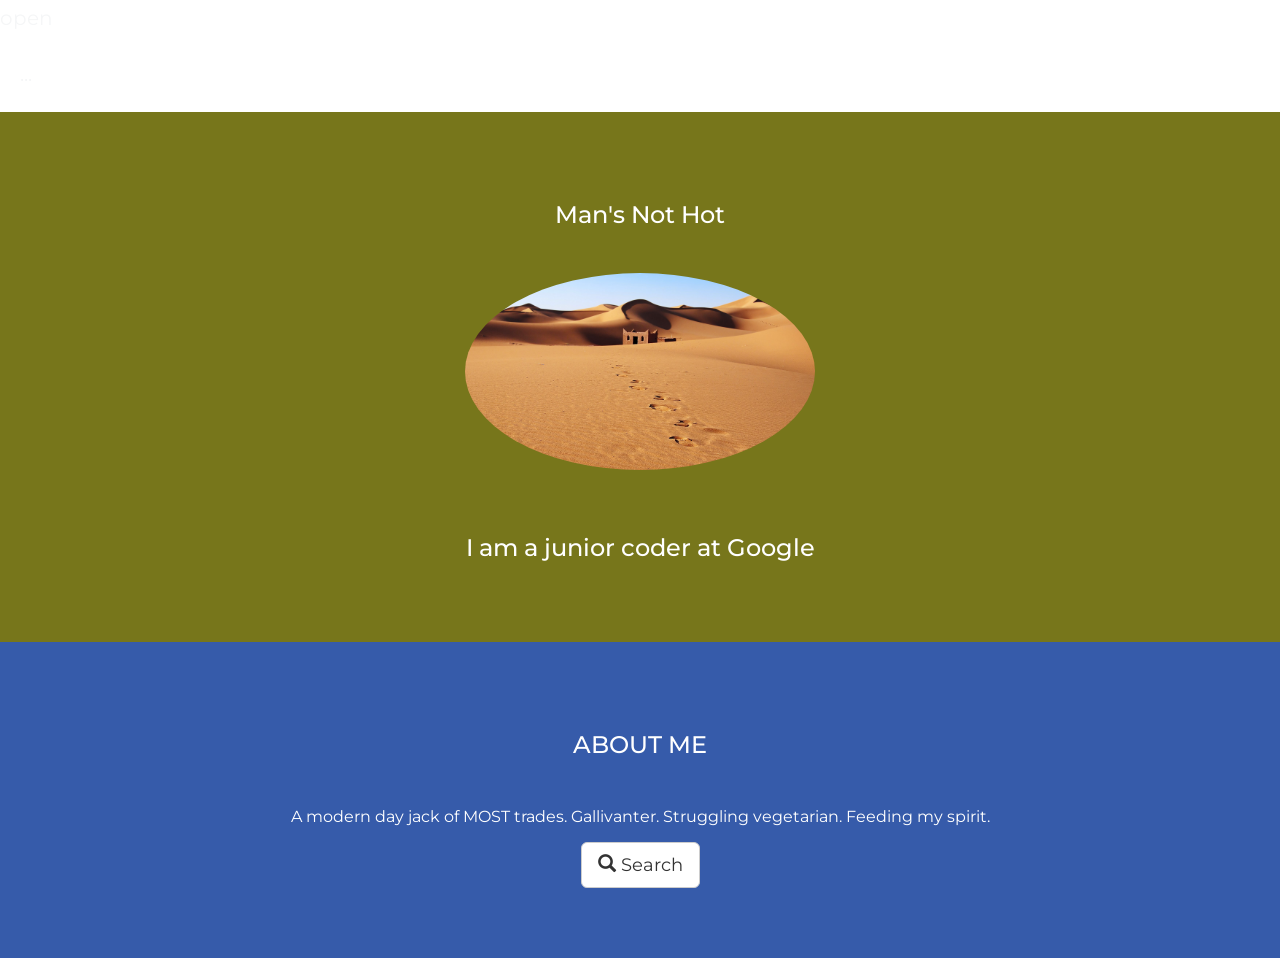
<file: index.html>
<!DOCTYPE html>
<html lang="en">

<head>
    <!-- Theme Made By www.w3schools.com - No Copyright -->
    <title>Bootstrap Theme Simply Me</title>
    <meta charset="utf-8">
    <meta name="viewport" content="width=device-width, initial-scale=1">
    <link rel="stylesheet" href="https://maxcdn.bootstrapcdn.com/bootstrap/3.4.0/css/bootstrap.min.css">
    <link href="https://fonts.googleapis.com/css?family=Montserrat" rel="stylesheet">
    <script src="https://ajax.googleapis.com/ajax/libs/jquery/3.4.1/jquery.min.js"></script>
    <script src="https://maxcdn.bootstrapcdn.com/bootstrap/3.4.0/js/bootstrap.min.js"></script>
    <style>
        body {
            font: 20px Montserrat, sans-serif;
            line-height: 1.8;
            color: #f5f6f7;
        }
        
        p {
            font-size: 16px;
        }
        
        .margin {
            margin-bottom: 45px;
        }
        
        .bg-1 {
            background-color: #77761b;
            /* Green */
            color: #ffffff;
        }
        
        .bg-2 {
            background-color: #365baa;
            /* Dark Blue */
            color: #ffffff;
        }
        
        .bg-3 {
            background-color: #ffffff;
            /* White */
            color: #813b3b;
        }
        
        .bg-4 {
            background-color: #2f2f2f;
            /* Black Gray */
            color: #fff;
        }
        
        .container-fluid {
            padding-top: 70px;
            padding-bottom: 70px;
        }
        
        .navbar {
            padding-top: 15px;
            padding-bottom: 15px;
            border: 0;
            border-radius: 0;
            margin-bottom: 0;
            font-size: 12px;
            letter-spacing: 5px;
        }
        
        .navbar-nav li a:hover {
            color: #3d534f !important;
        }
        /* The side navigation menu */
        
        .sidenav {
            height: 100%;
            /* 100% Full-height */
            width: 0;
            /* 0 width - change this with JavaScript */
            position: fixed;
            /* Stay in place */
            z-index: 1;
            /* Stay on top */
            top: 0;
            /* Stay at the top */
            left: 0;
            background-color: #111;
            /* Black*/
            overflow-x: hidden;
            /* Disable horizontal scroll */
            padding-top: 60px;
            /* Place content 60px from the top */
            transition: 0.5s;
            /* 0.5 second transition effect to slide in the sidenav */
        }
        /* The navigation menu links */
        
        .sidenav a {
            padding: 8px 8px 8px 32px;
            text-decoration: none;
            font-size: 25px;
            color: #818181;
            display: block;
            transition: 0.3s;
        }
        /* When you mouse over the navigation links, change their color */
        
        .sidenav a:hover {
            color: #f1f1f1;
        }
        /* Position and style the close button (top right corner) */
        
        .sidenav .closebtn {
            position: absolute;
            top: 0;
            right: 25px;
            font-size: 36px;
            margin-left: 50px;
        }
        /* Style page content - use this if you want to push the page content to the right when you open the side navigation */
        
        #main {
            transition: margin-left .5s;
            padding: 20px;
        }
        /* On smaller screens, where height is less than 450px, change the style of the sidenav (less padding and a smaller font size) */
        
        @media screen and (max-height: 450px) {
            .sidenav {
                padding-top: 15px;
            }
            .sidenav a {
                font-size: 18px;
            }
        }
    </style>
</head>

<body>

    <script>
        /* Set the width of the side navigation to 250px */
        function openNav() {
            document.getElementById("mySidenav").style.width = "250px";
        }

        /* Set the width of the side navigation to 0 */
        function closeNav() {
            document.getElementById("mySidenav").style.width = "0";
        }
    </script>
    <!-- Navbar -->
    <div id="mySidenav" class="sidenav">
        <a href="javascript:void(0)" class="closebtn" onclick="closeNav()">&times;</a>
        <a href="Chapter4/chapter4.html">BUBBLIFIED</a>
        <a href="Chapter5/chapter5.html">Programmers Paradise</a>
        <a href="Chapter6/chapter6.html">WHERE'S THE LOVE</a>
        <a href="Chapter7/chapter7.html">My Robot</a>
        <a href="Chapter8/chapter8.html">CAR SHOWROOM</a>
        <a href="Chapter9/chapter9.html">Audit Department</a>
        <a href="Chapter10/chapter10.html">MEET DOUGLAS</a>
        <a href="Chapter11/chapter11.html">Our Team</a>
        <a href="Chapter12/chapter12.html">TRAINING</a>
        <a href="Chapter13/chapter13.html">Wishing Well</a>
        <a href="Chapter14/chapter14.html">FEED THE POOR</a>
        <a href="Chapter15/chapter15.html">Calendar</a>
        <a href="Chapter16/chapter16.html">GAME ROOM</a>
        <a href="Chapter17/chapter17.html">Company Climate</a>
        <a href="Shopping Cart/shoppingcart.html">STORE</a>
    </div>

    <!-- Use any element to open the sidenav -->
    <span onclick="openNav()">open</span>

    <!-- Add all page content inside this div if you want the side nav to push page content to the right (not used if you only want the sidenav to sit on top of the page -->
    <div id="main">
        ...
    </div>


    <!-- First Container -->
    <div class="container-fluid bg-1 text-center">
        <h3 class="margin">Man's Not Hot</h3>
        <img src="vibes.jpg" class="img-responsive img-circle margin" style="display:inline" alt="Bird" width="350" height="350">
        <h3>I am a junior coder at Google</h3>
    </div>

    <!-- Second Container -->
    <div class="container-fluid bg-2 text-center">
        <h3 class="margin">ABOUT ME</h3>
        <p>A modern day jack of MOST trades. Gallivanter. Struggling vegetarian. Feeding my spirit. </p>
        <a href="#" class="btn btn-default btn-lg">
            <span class="glyphicon glyphicon-search"></span> Search
        </a>
    </div>

</body>

</html>
</file>
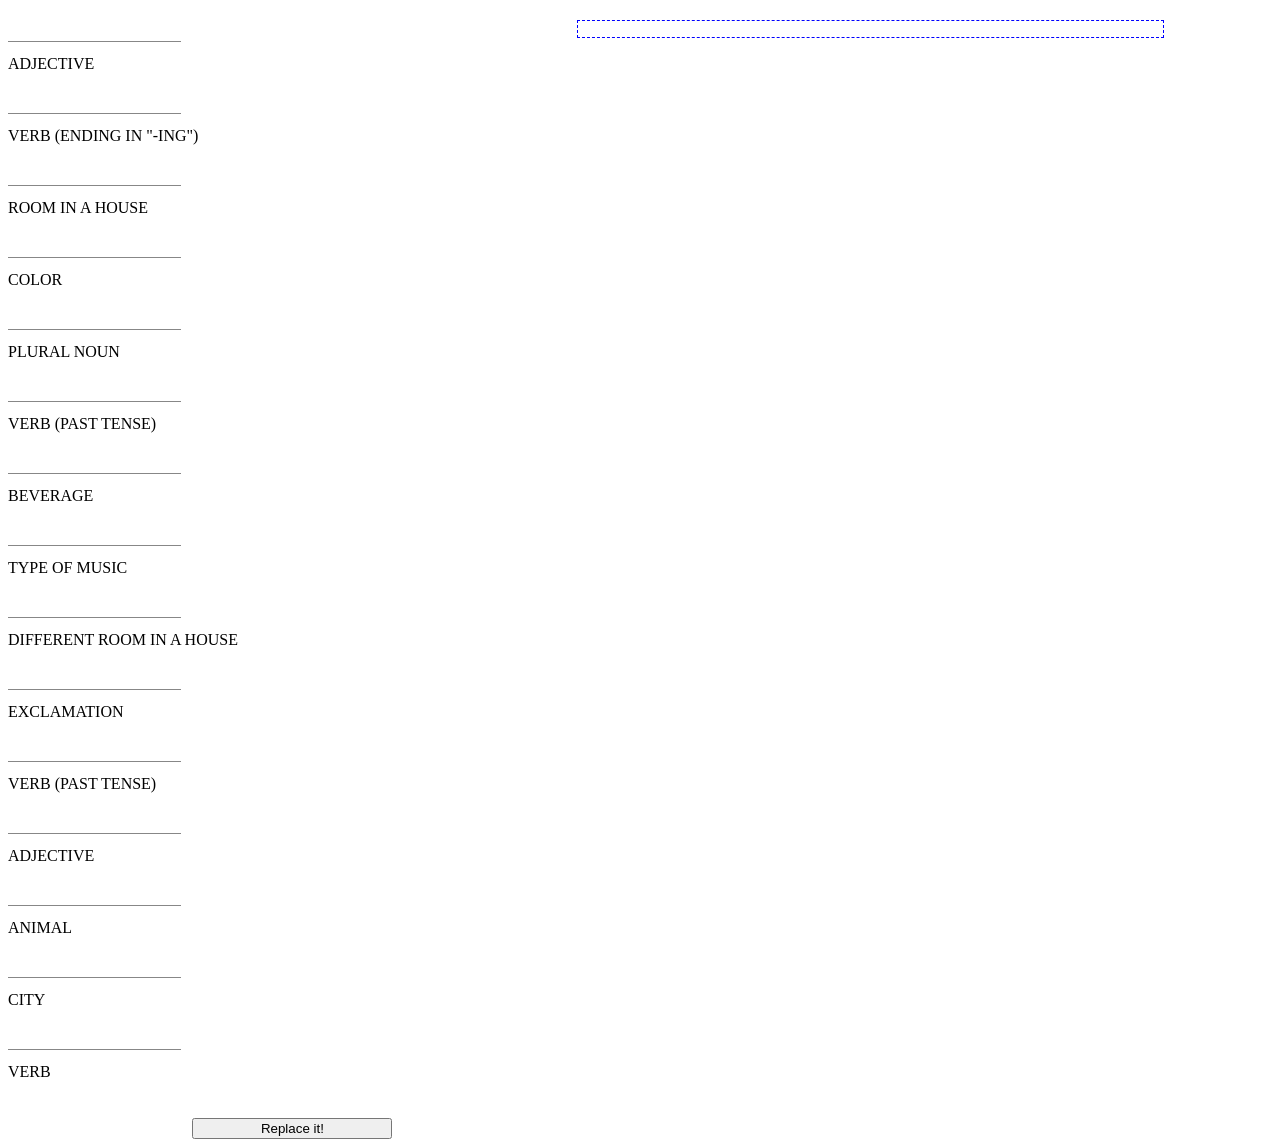
<file: Chapter10/chapter10.html>
<!DOCTYPE html>
<html>

<head>
    <meta charset='utf-8'>
    <meta http-equiv='X-UA-Compatible' content='IE=edge'>
    <title>Page Title</title>
    <meta name='viewport' content='width=device-width, initial-scale=1'>
    <link rel='stylesheet' type='text/css' media='screen' href='chapter10.css'>

</head>

<body>
    <div id="inputWords">
        <ul>
            <li><input type="text" id="adj1" /><br>Adjective</li>
            <li><input type="text" id="verbIng" /><br>Verb (ending in "-ing")</li>
            <li><input type="text" id="roomInHouse" /><br>Room in a house</li>
            <li><input type="text" id="color" /><br>Color</li>
            <li><input type="text" id="nounPlural" /><br>Plural noun</li>
            <li><input type="text" id="pastVerb" /><br>Verb (past tense)</li>
            <li><input type="text" id="beverage" /><br>Beverage</li>
            <li><input type="text" id="musicType" /><br>Type of music</li>
            <li><input type="text" id="diffRoom" /><br>Different Room in a house</li>
            <li><input type="text" id="exclamation" /><br>Exclamation</li>
            <li><input type="text" id="pastVerb2" /><br>Verb (past tense)</li>
            <li><input type="text" id="adjDance" /><br>Adjective</li>
            <li><input type="text" id="animal" /><br>Animal</li>
            <li><input type="text" id="city" /><br>City</li>
            <li><input type="text" id="verb" /><br>Verb</li>
        </ul>
        <div id="buttonDiv">
            <button id="replaceButton">Replace it!</button>
        </div>
    </div>

    <div id="story"></div>



    <script src='chapter10.js'></script>

</body>

</html>
</file>
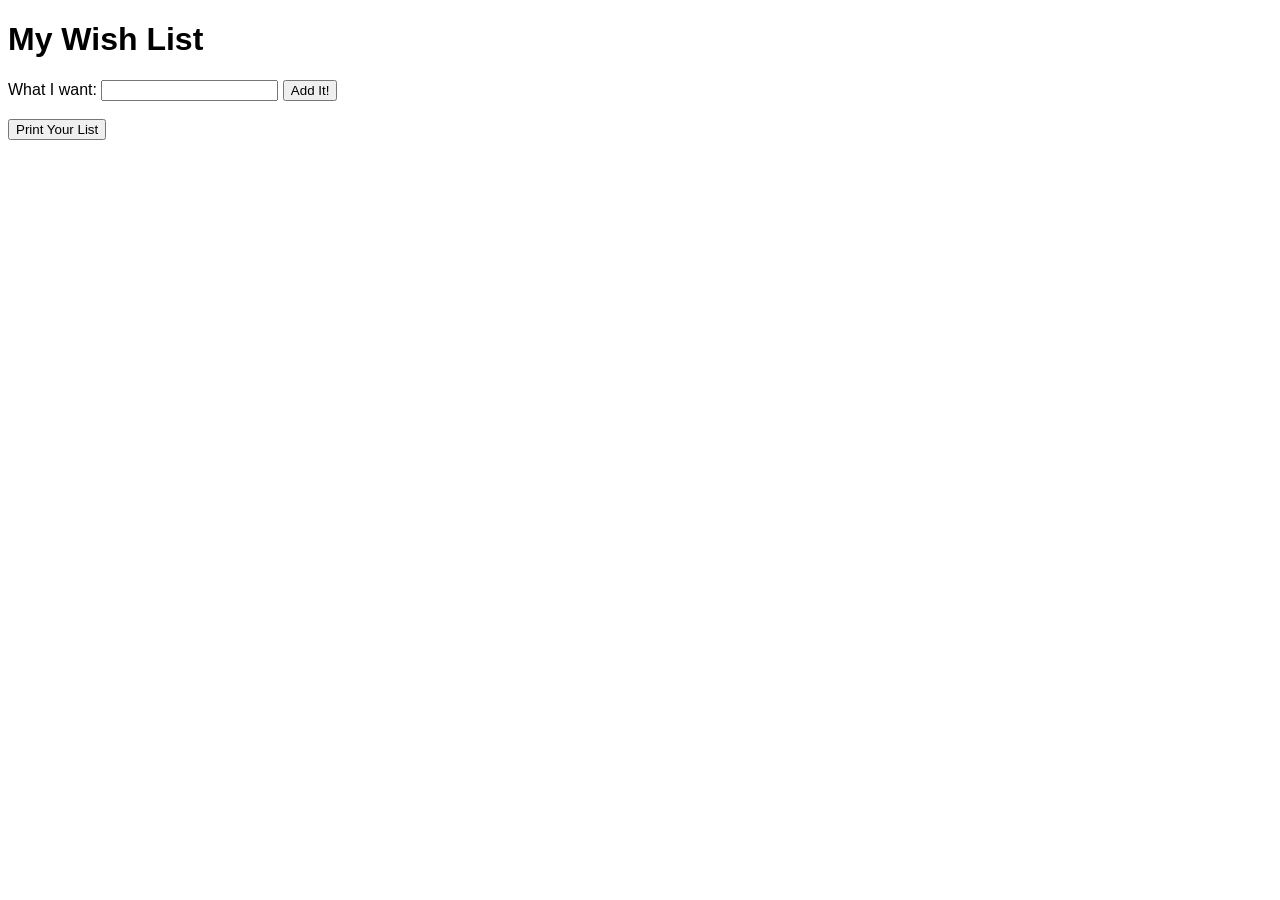
<file: Chapter13/chapter13.html>
<!DOCTYPE html>
<html>

<head>
    <meta charset='utf-8'>
    <meta http-equiv='X-UA-Compatible' content='IE=edge'>
    <title>Page Title</title>
    <meta name='viewport' content='width=device-width, initial-scale=1'>
    <link rel='stylesheet' type='text/css' media='screen' href='chapter13.css'>

</head>

<body>
    <div id="listPage">

        <h1>My Wish List</h1>

        <div id="formArea">
            <label>What I want:
                            <input type="text" id="iWant" />
                        </label>
            <button type="button" id="addIt">Add It!</button>
            <br>
            <br>
            <button type="button" id="printable">Print Your List</button>
        </div>
        <ul id="wishList"></ul>
    </div>
    <script src='chapter13.js'></script>

</body>

</html>
</file>
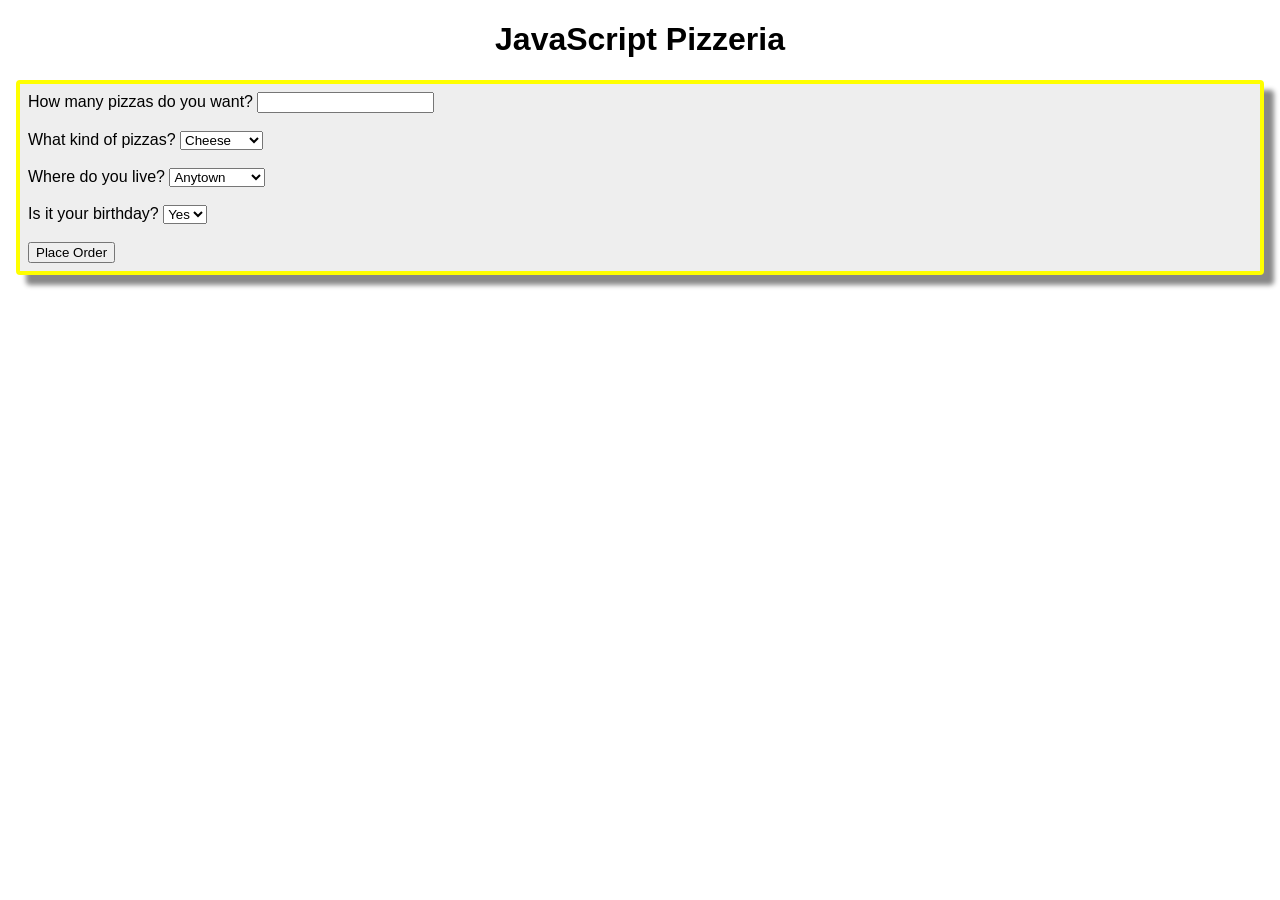
<file: Chapter14/chapter14.html>
<!DOCTYPE html>
<html>

<head>
    <meta charset='utf-8'>
    <meta http-equiv='X-UA-Compatible' content='IE=edge'>
    <title>Page Title</title>
    <meta name='viewport' content='width=device-width, initial-scale=1'>
    <link rel='stylesheet' type='text/css' media='screen' href='chapter14.css'>

</head>

<body>
    <h1>JavaScript Pizzeria</h1>

    <div id="orderForm">
        <label>How many pizzas do you want?
                <input type="number" id="numPizzas" />
            </label>
        <br />
        <br />
        <label>What kind of pizzas?
                <select id="typePizza">
                    <option value="cheese">Cheese</option>
                    <option value="pepperoni">Pepperoni</option>
                    <option value="supreme">Supreme</option>
                </select>
            </label>
        <br />
        <br />
        <label>Where do you live?
                <select id="deliveryCity">
                    <option value="Anytown">Anytown</option>
                    <option value="Sacramento">Sacramento</option>
                    <option value="Beverly Hills">Beverly Hills</option>
                </select>
            </label>
        <br />
        <br />
        <label>Is it your birthday?
                <select id="birthday">
                    <option value="yes">Yes</option>
                    <option value="no">No</option>
                </select>
            </label>
        <br />
        <br />
        <button type="button" id="placeOrder">Place Order</button>
    </div>
    <div id="displayTotal"></div>
    <script src='chapter14.js'></script>

</body>

</html>
</file>
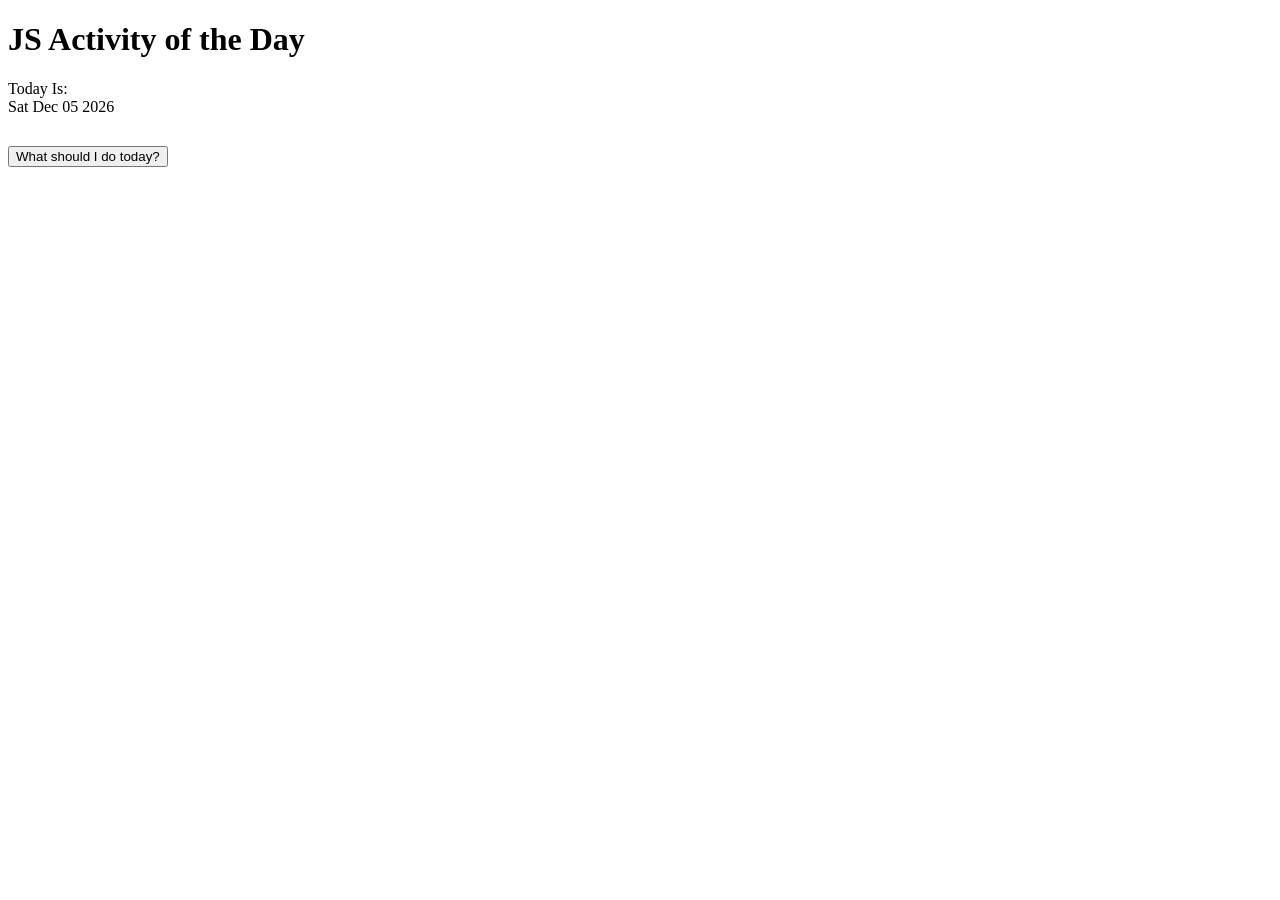
<file: Chapter15/chapter15.html>
<!DOCTYPE html>
<html>

<head>
    <meta charset='utf-8'>
    <meta http-equiv='X-UA-Compatible' content='IE=edge'>
    <title>Page Title</title>
    <meta name='viewport' content='width=device-width, initial-scale=1'>
    <link rel='stylesheet' type='text/css' media='screen' href='chapter15.css'>

</head>

<body>
    <h1>JS Activity of the Day</h1>
    Today Is:
    <div id="todaysdate"></div>
    <div id="buttonBox">
        <button id="whattodo" type="button">What should I do today?</button>
    </div>
    <div id="thingToDo"></div>
    <script src='chapter15.js'></script>

</body>

</html>
</file>
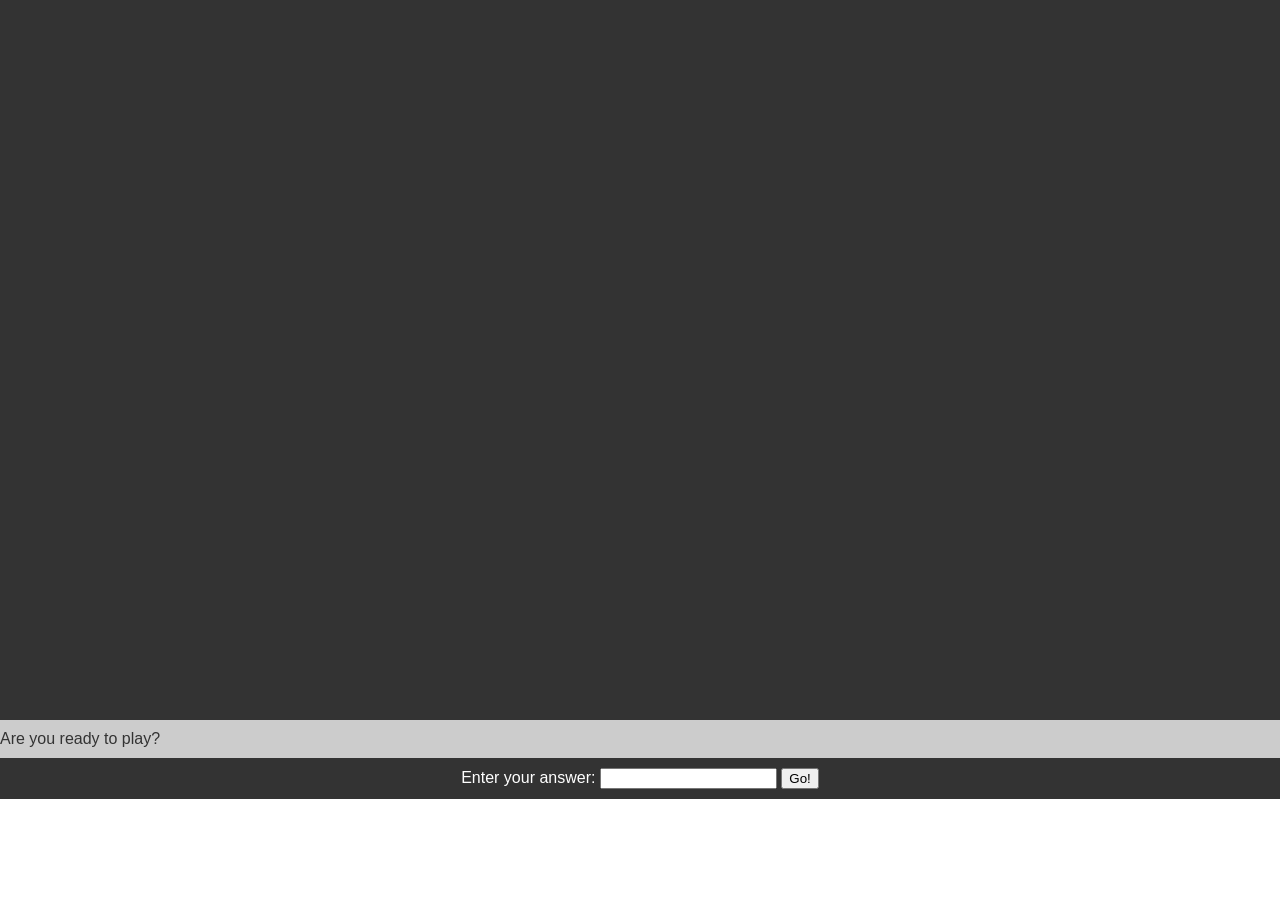
<file: Chapter16/chapter16.html>
<!DOCTYPE html>
<html>

<head>
    <meta charset='utf-8'>
    <meta http-equiv='X-UA-Compatible' content='IE=edge'>
    <title>Page Title</title>
    <meta name='viewport' content='width=device-width, initial-scale=1'>
    <link rel='stylesheet' type='text/css' media='screen' href='chapter16.css'>

</head>

<body>
    <div id="story"></div>
    <div id="siteFooter">
        <div id="question"></div>
        <div id="answer">Enter your answer:
            <input type="text" id="yourAnswer" />
            <button type="button" id="submit">Go!</button>
        </div>
    </div>
    <!-- everything under here is hidden using CSS so that we can display it later using JavaScript -->
    <div class="storyPart" id="answer01">
        <p>You are the captain of a spaceship named "The Flying Hippo." One day, you're working on tuning up your ship's engines when you get an urgent message on your space phone:</p>
        <p>"Captain, one of our Mars robots is sick. We need you to go to Mars immediately and retrieve it so that we can fix it and download the results of its important experiments."</p>
        <p>You remember that you're supposed to go to a meeting of the Space Scouts tonight, and you were really looking forward to it. But, on the other hand, the other Space Scouts would understand that this mission is very important.</p>
        <p>What do you do? Go to Mars, or stay home?</p>
    </div>
    <div class="storyPart" id="answer02">
        <p>Answer Yes when you're ready!</p>
    </div>
    <div class="storyPart" id="err0">
        <p>Please answer yes or no.</p>
    </div>
    <div class="storyPart" id="answer11">
        <p>Great choice! Mars is lovely this time of year (or, during the time of the year when you'll arrive, about 260 days from now!).</p>
        <p>You pack up your things and prepare enough food for the journey, then take off!</p>
        <p>Launch goes smoothly and you sit back, put on your headphones, and prepare for a relaxing trip.</p>
        <p>A week later, things are going great. There's nothing for you to do except read, listen to music, and watch movies. Just then, you hear a strange sound.</p>
        <p>"meow."</p>
        <p>It sounds like Gizmo, your cat! She must have snuck aboard while you were packing!</p>
        <p>You're happy to have the company, but you didn't pack enough food for the both of you, and there certainly isn't a grocery store on the way to Mars.</p>
        <p>You have a choice: risk running out of food on the return trip, or turn around now and go home. What will you do?</p>
    </div>
    <div class="storyPart" id="answer12">
        <p>You decide to stay home. They'll get someone else to fly to Mars. Besides, you heard that they're going to have free pizza at the Space Scouts meeting!</p>
    </div>
    <div class="storyPart" id="err1">
        <p>Please answer Mars or Earth.</p>
    </div>
    <div class="storyPart" id="answer21">
        <p>You decide to risk it. The journey is long, and you give sweet Gizmo half your food, knowing that you may not survive the return trip, but the Flying Hippo can carry the robot home without you, and at least the important experimental data (and
            Gizmo, of course) will be safe.</p>
        <p>When you arrive at Mars, you quickly locate the sick robot. But, you also discover something else: a large ice chest full of delicious sandwiches! The last repair crew to visit the robot must have left this here! You unwrap one of the sandwiches
            and carefully take a bite. Peanut butter! Your favorite! Gizmo's favorite too!</p>
        <p>You pack up the sandwiches and the sick robot and begin the trip home, knowing that there's now more than enough food for both you and Gizmo.</p>
    </div>
    <div class="storyPart" id="answer23">
        <p>The Flying Hippo enters an asteroid field.</p>
        <p>You can escape with an emergency pod but cannot fit the robot, the cat and yourself all in.</p>
        <p>What do you do, Send roboot in pod alone or Risk the asteroid field?</p>
    </div>
    <div class="storyPart" id="err3">
        <p>Please answer Send roboot in pod alone or Risk the asteroid field.</p>

    </div>


    <div class="storyPart" id="answer22">
        <p>Let someone else get the robot. You turn the Flying Hippo around and head home.</p>
        <p>When you get back to the spaceport, you open the door to exit your spaceship and your boss is standing outside.</p>
        <p>You apologize and explain the whole thing to him about how there wouldn't have been enough food.</p>
        <p>Steam comes out of your boss's mechanical head as he tells you that there are always plenty of sandwiches on Mars, and that you would have been just fine if you had completed your mission. He fires you. You pick up Gizmo and start walking home.</p>
        <p>Oh well, at least you still have Gizmo!</p>
    </div>

    <div class="storyPart" id="err2">
        <p>Please answer Risk It or Go Home.</p>
    </div>
    <script src='chapter16.js'></script>

</body>

</html>
</file>
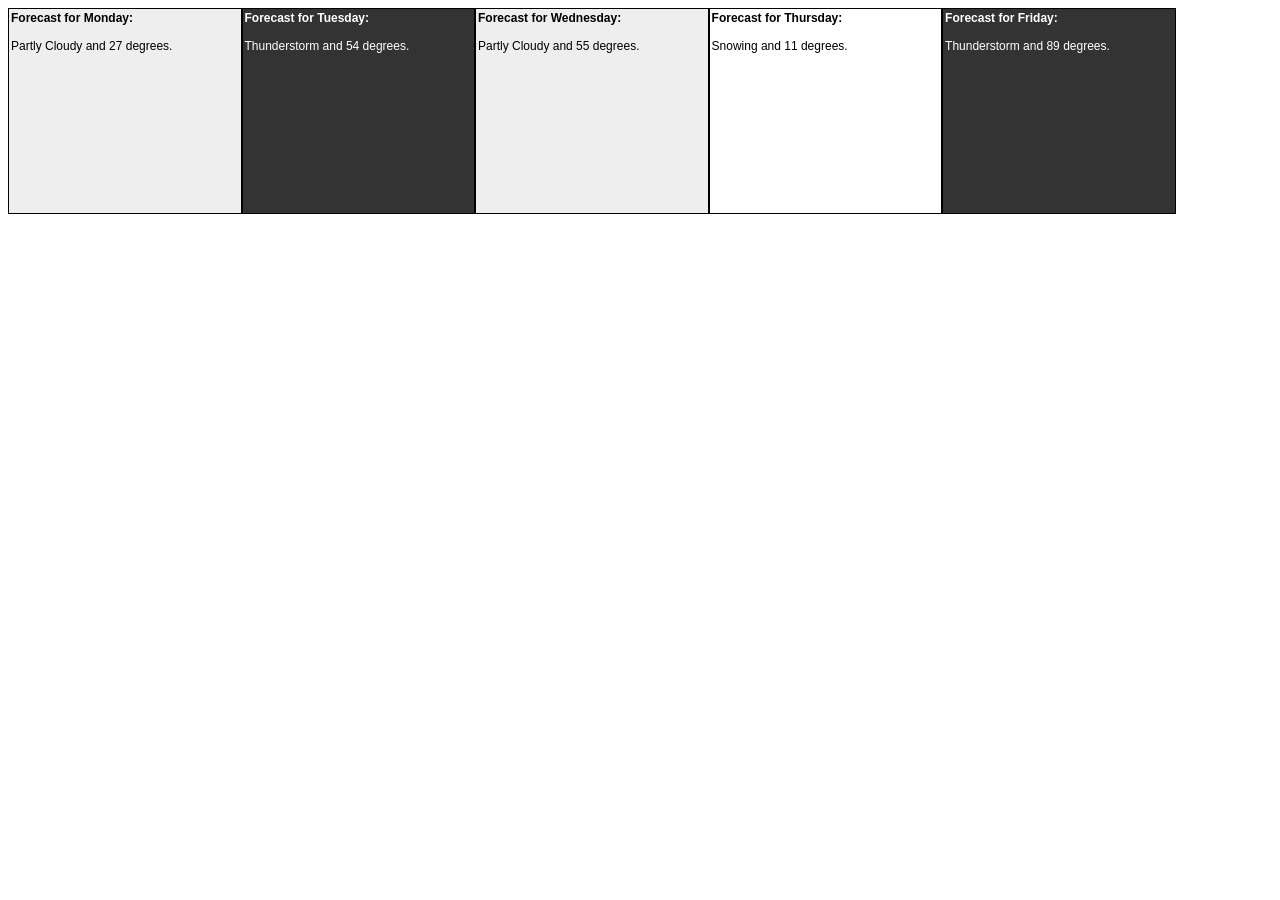
<file: Chapter17/chapter17.html>
<!DOCTYPE html>
<html>

<head>
    <meta charset='utf-8'>
    <meta http-equiv='X-UA-Compatible' content='IE=edge'>
    <title>Page Title</title>
    <meta name='viewport' content='width=device-width, initial-scale=1'>
    <link rel='stylesheet' type='text/css' media='screen' href='chapter17.css'>
    <script src='chapter17.js'></script>
</head>

<body>
    <div id="5DayWeather"></div>
    <script src='chapter17.js'></script>

</body>

</html>
</file>
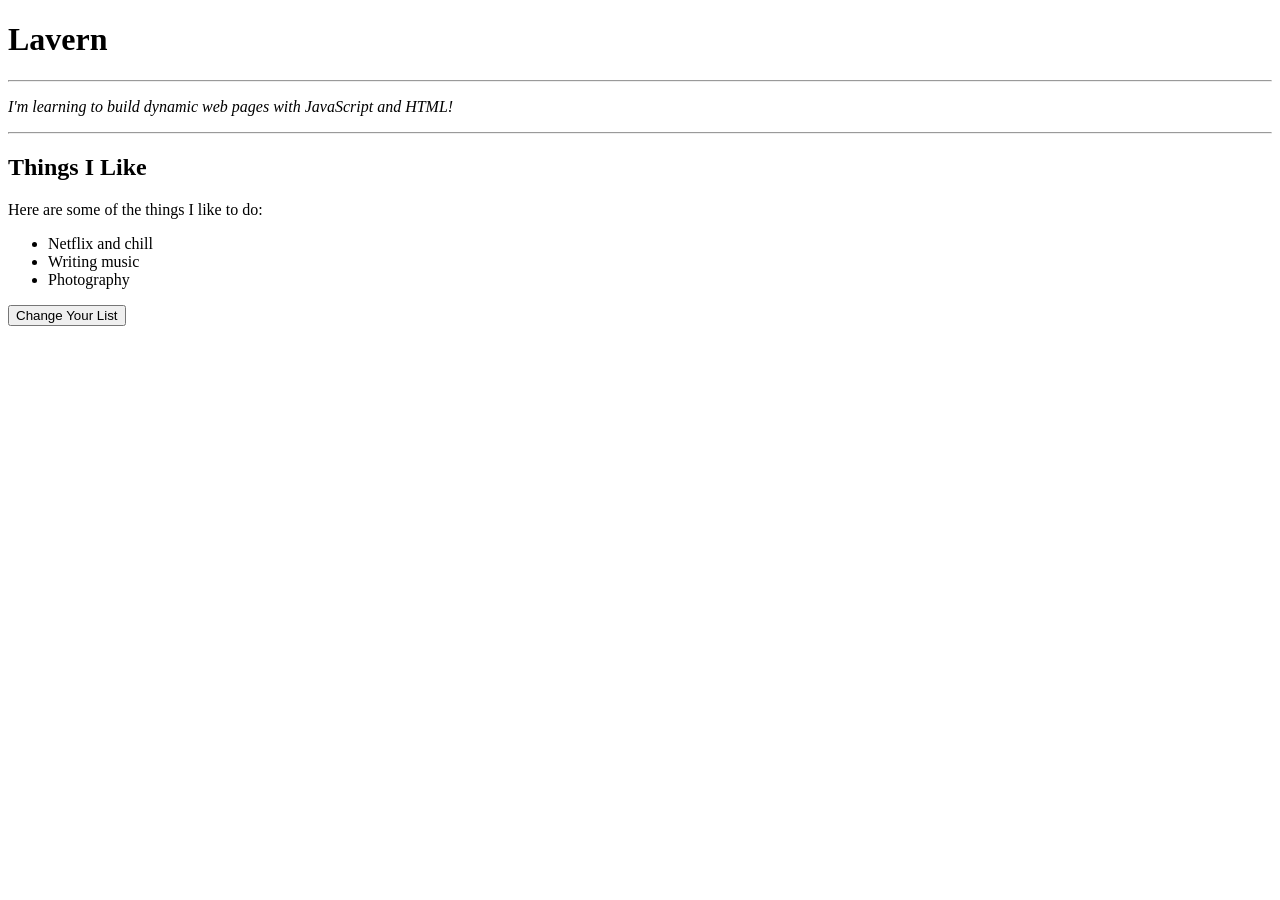
<file: Chapter5/chapter5.html>
<!DOCTYPE html>
<html>

<head>
    <meta charset='utf-8'>
    <meta http-equiv='X-UA-Compatible' content='IE=edge'>
    <title>Page Title</title>
    <meta name='viewport' content='width=device-width, initial-scale=1'>

</head>

<body>
    <h1 id="myName">Lavern</h1>

    <hr>
    <p id="aboutMe"><em> I'm learning to build dynamic web pages with JavaScript and HTML!</em>
    </p>
    <hr>

    <h2>Things I Like</h2>

    <p>Here are some of the things I like to do:</p>
    <ul>
        <li id="firstThing">Netflix and chill</li>
        <li id="secondThing">Writing music</li>
        <li id="thirdThing">Photography</li>
    </ul>
    <button id="changeList" type="button">Change Your List</button>
    <script src='chapter5.js'></script>

</body>

</html>
</file>
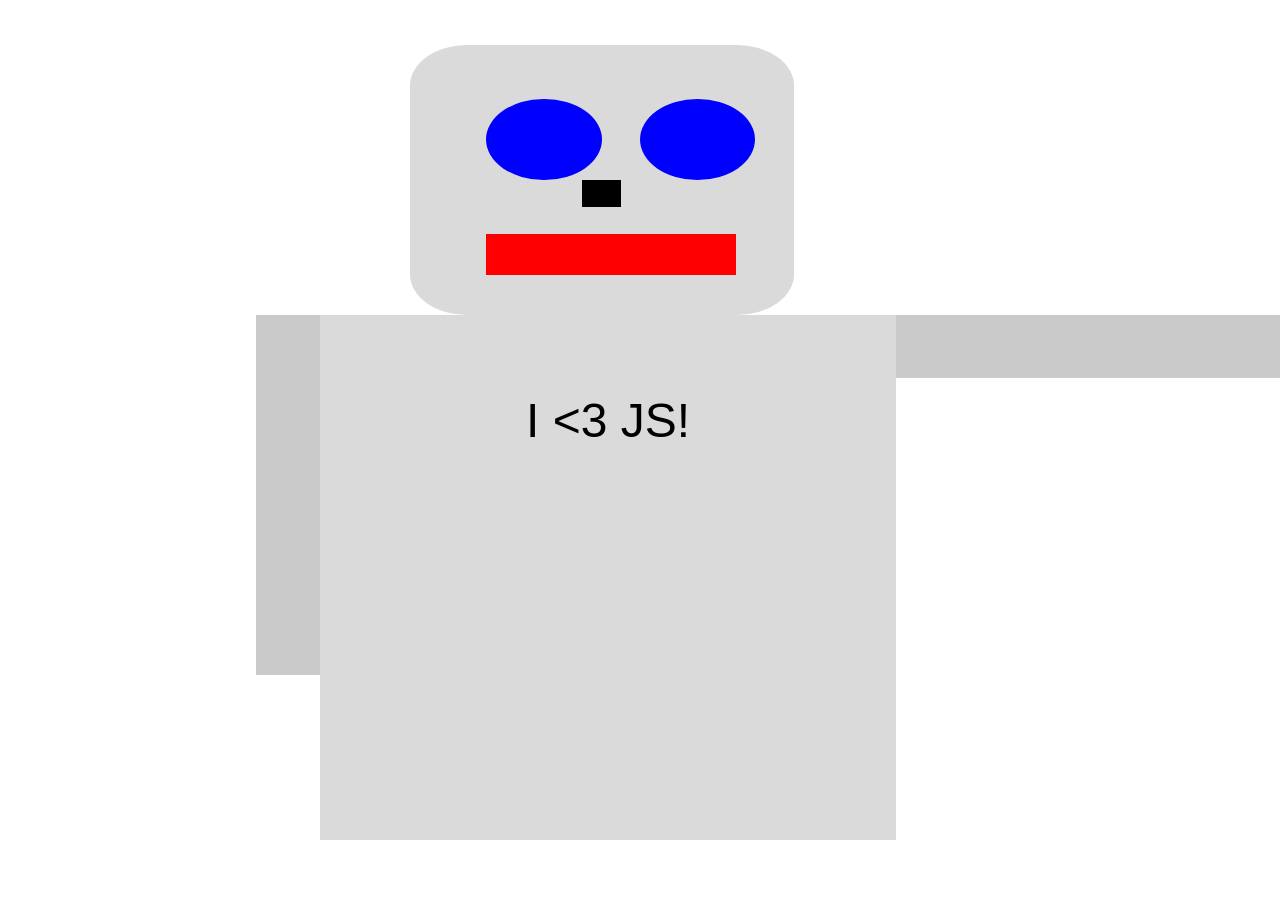
<file: Chapter7/chapter7.html>
<!DOCTYPE html>
<html>

<head>
    <meta charset='utf-8'>
    <meta http-equiv='X-UA-Compatible' content='IE=edge'>
    <title>Page Title</title>
    <meta name='viewport' content='width=device-width, initial-scale=1'>
    <link rel='stylesheet' type='text/css' media='screen' href='chapter7.css'>

</head>

<body>
    <div id="robot">
        <div id="head">
            <div class="eye" id="righteye"></div>
            <div class="eye" id="lefteye"></div>
            <div id="nose"></div>
            <div id="mouth"></div>
        </div>
        <div class="arm" id="rightarm"></div>
        <div id="body">
            <p>I &lt;3 JS!</p>
        </div>
        <div class="arm" id="leftarm"></div>
    </div>
    <script src='chapter7.js'></script>
</body>

</html>
</file>
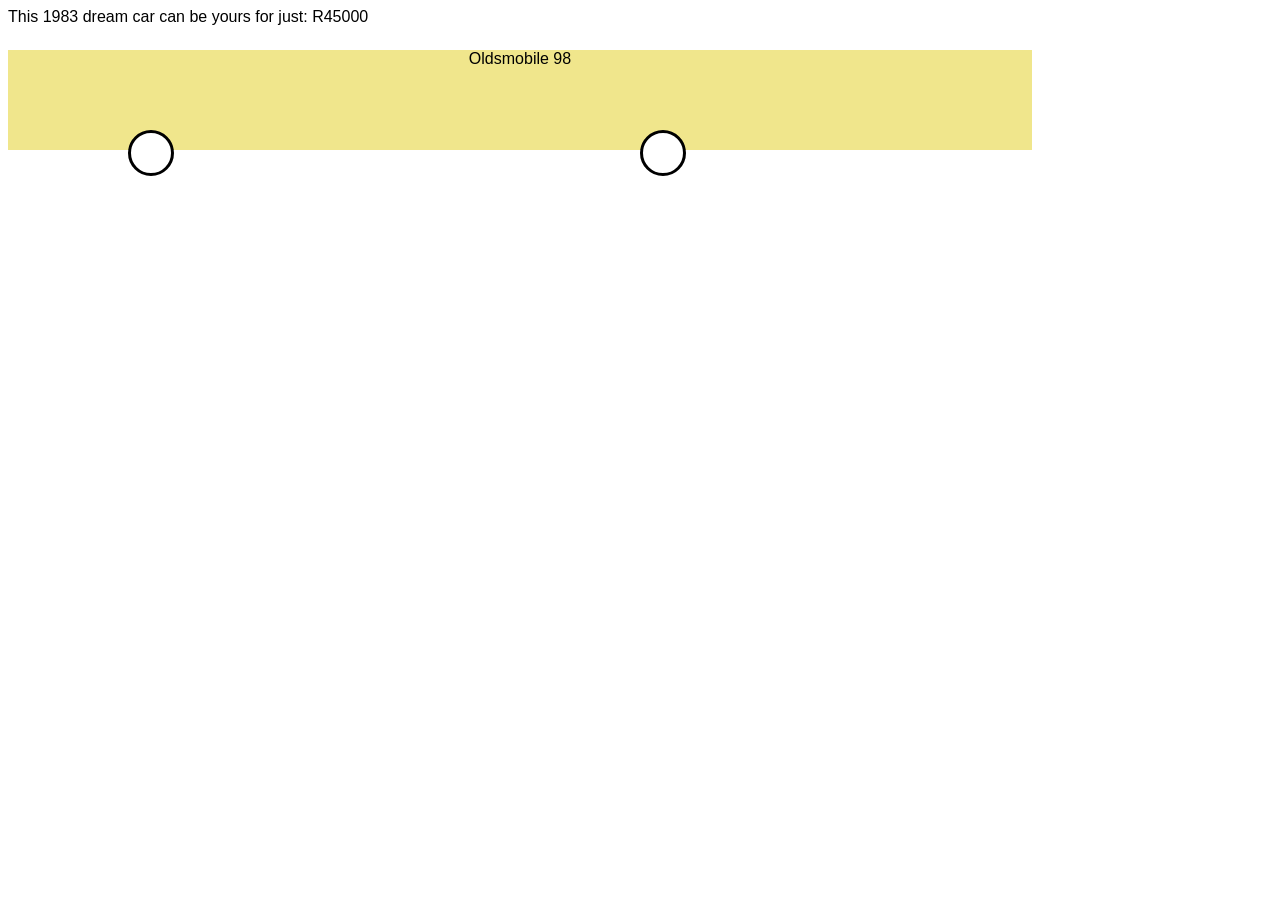
<file: Chapter8/chapter8.html>
<!DOCTYPE html>
<html>

<head>
    <meta charset='utf-8'>
    <meta http-equiv='X-UA-Compatible' content='IE=edge'>
    <title>Page Title</title>
    <meta name='viewport' content='width=device-width, initial-scale=1'>
    <link rel='stylesheet' type='text/css' media='screen' href='chapter8.css'>

</head>

<body>
    <div id="car">
        This <span id="modelyear"></span> dream car can be yours for just: R<span id="pricetag"></span>
        <div id="body">
        </div>
        <div id="frontwheel"></div>
        <div id="backwheel"></div>
    </div>
    <script src='chapter8.js'></script>

</body>

</html>
</file>
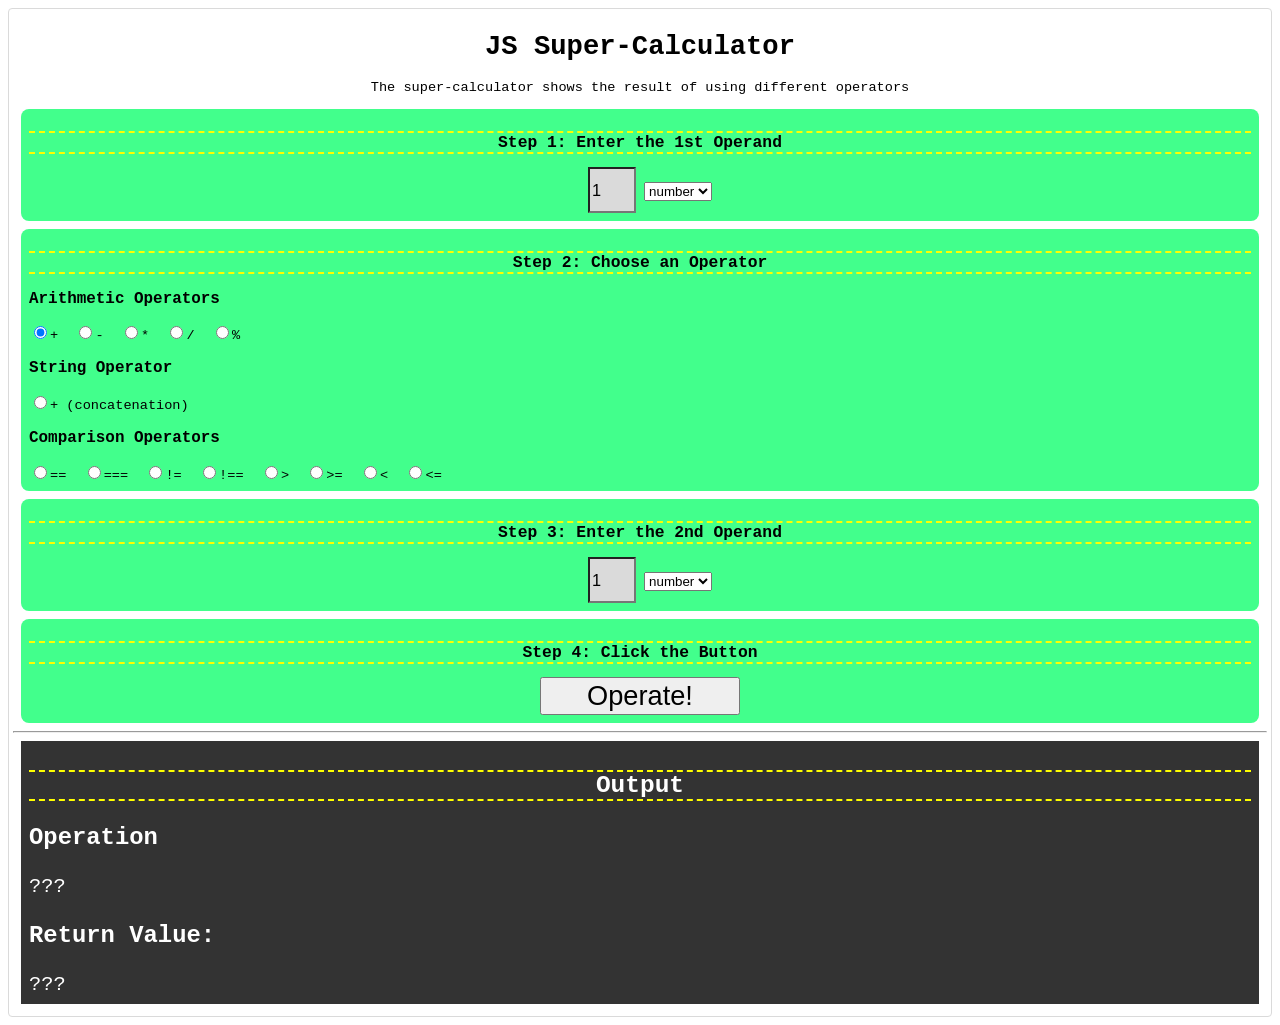
<file: Chapter9/chapter9.html>
<!DOCTYPE html>
<html>

<head>
    <meta charset='utf-8'>
    <meta http-equiv='X-UA-Compatible' content='IE=edge'>
    <title>Page Title</title>
    <meta name='viewport' content='width=device-width, initial-scale=1'>
    <link rel='stylesheet' type='text/css' media='screen' href='chapter9.css'>

</head>

<body>
    <div id="calculator">
        <header>
            <h1>JS Super-Calculator</h1>
            <p>The super-calculator shows the result of using different operators</p>
        </header>
        <div class="input-area">
            <h2>Step 1: Enter the 1st Operand</h2>
            <input type="text" id="operand1" value="1" />
            <select id="operand1-type">
                        <option value="number">number</option>
                        <option value="string">string</option>
                    </select>
        </div>

        <div class="input-area">
            <h2>Step 2: Choose an Operator</h2>
            <div class="operator-choices">
                <h3>Arithmetic Operators</h3>

                <input type="radio" name="operator" value="+" checked>+&nbsp;
                <input type="radio" name="operator" value="-">-&nbsp;
                <input type="radio" name="operator" value="*">*&nbsp;
                <input type="radio" name="operator" value="/">/&nbsp;
                <input type="radio" name="operator" value="%">%&nbsp;

                <h3>String Operator</h3>
                <input type="radio" name="operator" value="concat">+ (concatenation)&nbsp;

                <h3>Comparison Operators</h3>
                <input type="radio" name="operator" value="==">==&nbsp;
                <input type="radio" name="operator" value="===">===&nbsp;
                <input type="radio" name="operator" value="!=">!=&nbsp;
                <input type="radio" name="operator" value="!==">!==&nbsp;
                <input type="radio" name="operator" value=">">&gt;&nbsp;
                <input type="radio" name="operator" value=">=">&gt;=&nbsp;
                <input type="radio" name="operator" value="<">&lt;&nbsp;
                <input type="radio" name="operator" value="<=">&lt;=&nbsp;
            </div>
        </div>

        <div class="input-area">
            <h2>Step 3: Enter the 2nd Operand</h2>
            <input type="text" id="operand2" value="1">
            <select id="operand2-type">
                    <option value="number">number</option>
                    <option value="string">string</option>
                </select>
        </div>

        <div class="input-area">
            <h2>Step 4: Click the Button</h2>
            <input type="submit" id="submit" value="Operate!">
        </div>
        <hr>
        <div class="output-area">
            <h2>Output</h2>

            <h3>Operation</h2>
                <span id="final-operation">???</span>


                <h3>Return Value:</h2>
                    <span id="result">???</span>
        </div>
    </div>
    <script src='chapter9.js'></script>

</body>

</html>
</file>
<file: Chapter10/chapter10.css>
body {
    font-family: "Comic Sans MS";
}

#inputWords {
    float: left;
    width: 45%;
}

ul {
    list-style-type: none;
    padding: 0px;
    margin: 0px;
}

li {
    line-height: 2em;
    text-transform: uppercase;
    margin-top: 8px;
}

input[type=text] {
    border-width: 0 0 1px 0;
    border-color: #333;
}

#buttonDiv {
    text-align: center;
}

#replaceButton {
    margin-top: 30px;
    width: 200px;
}

#story {
    margin-top: 12px;
    width: 45%;
    border: 1px dashed blue;
    padding: 8px;
    float: left;
}

.replacement {
    text-decoration: underline;
    text-transform: uppercase;
}
</file>
<file: Chapter13/chapter13.css>
body {
    font-family: Arial, sans-serif;
}

#listPage.print {
    background-color: #FAF2AD;
    padding: 20px;
    font-family: cursive;
}

#listPage.print ul {
    margin: 10px 0px;
    padding: 0px;
    border-left: 4px double red;
}

#listPage.print li {
    list-style-type: none;
    margin: 0px -20px;
    padding-left: 26px;
    border-bottom: 1px solid blue;
    line-height: 36px;
    font-size: 24px;
    font-family: cursive;
}
</file>
<file: Chapter14/chapter14.css>
body {
    font-family: Arial, sans-serif;
}

h1 {
    text-align: center;
}

#orderForm {
    background-color: #eeeeee;
    border: 4px solid yellow;
    border-radius: 4px;
    padding: 8px;
    margin: 8px;
    box-shadow: 10px 10px 5px #888888;
}
</file>
<file: Chapter15/chapter15.css>
body {
    font-family: "Comic Sans MS";
}

#buttonBox {
    margin-top: 30px;
}

#thingToDo {
    margin-top: 20px;
    background-color: #dadada;
}
</file>
<file: Chapter16/chapter16.css>
* {
    margin: 0px;
}

html,
body {
    font-family: Arial, sans-serif;
    height: 100%;
    overflow: hidden;
}

#story {
    width: 100%;
    color: yellow;
    height: 80%;
    background-color: #333;
    overflow-y: scroll;
}

#site-footer,
.story:after {
    position: static;
    bottom: 0;
    height: 20%;
}

#question {
    padding: 10px 0;
    width: 100%;
    background-color: #CCC;
    color: #333;
}

#answer {
    padding: 10px 0;
    width: 100%;
    background-color: #333;
    color: #FFF;
    text-align: center;
    display: none;
}

.storyPart {
    display: none;
}

p {
    margin-top: 1em;
}
</file>
<file: Chapter17/chapter17.css>
#Monday,
#Tuesday,
#Wednesday,
#Thursday,
#Friday {
    width: 18%;
    height: 200px;
    float: left;
    border: 1px solid black;
    padding: 2px;
    font-family: sans-serif;
    font-size: 12px;
}

.Sunny {
    background-color: skyblue;
}

.Raining {
    background-color: lightgrey;
}

.Cloudy {
    background-color: #eee;
}

.Thunderstorm {
    background-color: #333;
    color: #fff;
}
</file>
<file: Chapter7/chapter7.css>
body {
    font-family: "Comic Sans MS", cursive, sans-serif;
}

p {
    font-size: 3em;
}

.eye {
    background-color: blue;
    width: 30%;
    height: 30%;
    border-radius: 50%;
}

.arm {
    background-color: #cacaca;
    position: absolute;
    top: 35%;
    width: 5%;
    height: 40%;
}

#head {
    width: 30%;
    height: 30%;
    border-radius: 15%;
    background-color: #dadada;
    position: absolute;
    left: 32%;
    top: 5%;
}

#righteye {
    position: absolute;
    left: 20%;
    top: 20%;
}

#lefteye {
    position: absolute;
    left: 60%;
    top: 20%;
}

#nose {
    position: absolute;
    left: 45%;
    top: 50%;
    width: 10%;
    height: 10%;
    background-color: black;
}

#mouth {
    position: absolute;
    width: 65%;
    height: 15%;
    left: 20%;
    top: 70%;
    background-color: red;
}

#body {
    position: absolute;
    left: 25%;
    top: 35%;
    width: 45%;
    height: 55%;
    background-color: #dadada;
    text-align: center;
    padding-top: 30px;
}

#rightarm {
    position: absolute;
    left: 20%;
}

#leftarm {
    position: absolute;
    left: 70%;
    width: 30%;
    height: 7%;
}
</file>
<file: Chapter8/chapter8.css>
#car {
    font-family: Arial;
}

#body {
    position: absolute;
    top: 50px;
    width: 80%;
    height: 100px;
    background-color: #000000;
    text-align: center;
}

#backwheel {
    position: absolute;
    left: 10%;
    top: 130px;
    background-color: #ffffff;
    border: 3px solid black;
    border-radius: 50%;
    width: 40px;
    height: 40px;
}

#frontwheel {
    position: absolute;
    left: 50%;
    top: 130px;
    background-color: #ffffff;
    border: 3px solid black;
    border-radius: 50%;
    width: 40px;
    height: 40px;
}
</file>
<file: Chapter9/chapter9.css>
body {
    font-family: "Courier New", Courier, monospace;
    font-size: .85em;
}

header {
    text-align: center;
}

h2 {
    text-align: center;
    font-size: 1.2em;
    border-top: 2px dashed yellow;
    border-bottom: 2px dashed yellow;
}

input[type=text] {
    width: 40px;
    height: 40px;
    margin-left: 20px;
    background-color: #DADADA;
    font-size: 1.2em;
}

input[type=submit] {
    width: 200px;
    font-size: 2em;
}

#calculator {
    border: 1px solid #dadada;
    border-radius: 4px;
    padding: 4px;
}

.input-area {
    background-color: #42FF8C;
    padding: 8px;
    margin: 8px;
    text-align: center;
    border-radius: 8px;
}

.operator-choices {
    text-align: left;
}

.output-area {
    background-color: #333333;
    color: #FFFFFF;
    padding: 8px;
    margin: 8px;
    font-size: 1.5em;
}
</file>
